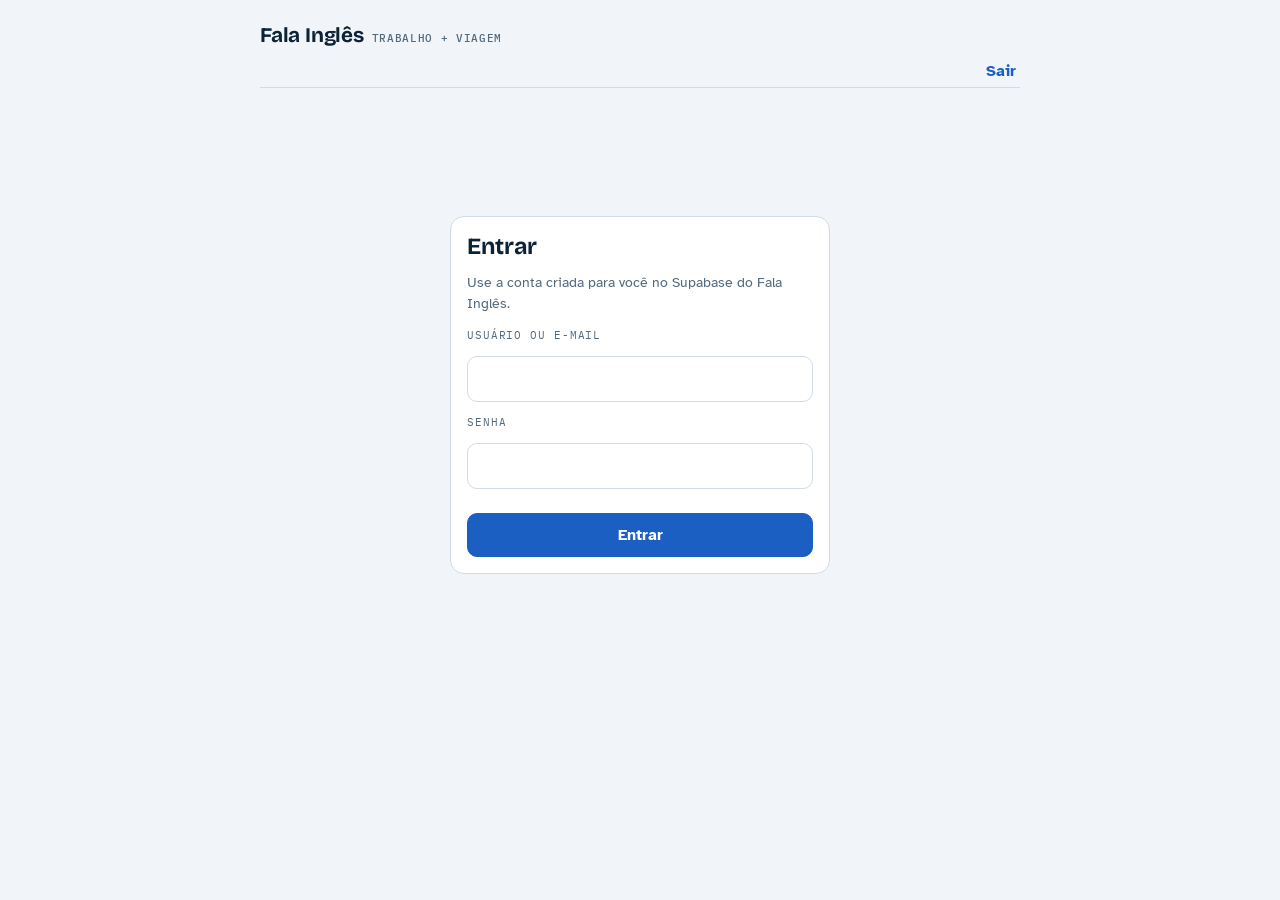
<file: site/index.html>
<!doctype html>
<html lang="pt-BR">
<head>
<meta charset="utf-8">
<meta name="viewport" content="width=device-width,initial-scale=1,viewport-fit=cover">
<title>Fala Inglês</title>
<link rel="stylesheet" href="https://fonts.googleapis.com/css2?family=Atkinson+Hyperlegible:ital,wght@0,400;0,700;1,400&family=Bricolage+Grotesque:wght@600;700&family=IBM+Plex+Mono:wght@500&display=swap">
<link rel="stylesheet" href="style.css">
</head>
<body>
<div class="wrap">
  <header class="top">
    <div class="brandrow">
      <div class="brand">Fala Inglês<small>trabalho + viagem</small></div>
      <div class="row" id="hdr-right" style="gap:8px;flex-wrap:nowrap" hidden>
        <select id="rate" aria-label="Velocidade da voz" style="width:auto;padding:4px 8px;font-size:.85rem"><option value="0">Voz normal</option><option value="1">Voz devagar</option><option value="2">Voz bem devagar</option></select>
        <div class="streak" id="streak">0 dias</div>
      </div>
    </div>
    <div class="row" style="justify-content:space-between;margin-top:4px"><span class="who" id="who"></span><button class="linkbtn" id="logout" type="button">Sair</button></div>
    <nav class="tabs" id="tabs" aria-label="Seções" hidden>
      <button data-v="hoje">Hoje</button>
      <button data-v="palavras">Palavras</button>
      <button data-v="falar">Falar</button>
      <button data-v="frases">Frases</button>
      <button data-v="escrever">Escrever</button>
      <button data-v="historias">Histórias</button>
      <button data-v="caderno">Caderno</button>
      <button data-v="progresso">Progresso</button>
    </nav>
  </header>
  <main id="app"></main>
</div>
<div id="toast" hidden></div>
<script src="vendor/supabase.js"></script>
<script src="config.js"></script>
<script src="app.js"></script>
</body>
</html>
</file>
<file: site/style.css>
/* Conceito: o dia de estudo é um cartão de embarque; cada atividade é um portão. Trabalho e viagem são as duas rotas. */
:root{
  --bg:#f1f5f9; --surface:#ffffff; --surface2:#e6edf4; --ink:#0d2236; --muted:#53697c; --line:#d0dbe5;
  --accent:#1b5fc2; --accent-ink:#ffffff; --accent-soft:#dbe8fb; --warm:#c2410c; --warm-soft:#fde8dc;
  --good:#16794a; --good-soft:#d9f2e4; --warn:#9a6700; --bad:#b42318; --bad-soft:#fde4e1;
  --f-display:'Bricolage Grotesque','Trebuchet MS',system-ui,sans-serif;
  --f-body:'Atkinson Hyperlegible','Segoe UI',system-ui,sans-serif;
  --f-mono:'IBM Plex Mono',ui-monospace,Consolas,monospace;
}
@media (prefers-color-scheme: dark){
  :root:not([data-theme="light"]){
    --bg:#0a1520; --surface:#122232; --surface2:#1a2f43; --ink:#e8f0f7; --muted:#9bb0c2; --line:#2a425a;
    --accent:#6ea8ff; --accent-ink:#08121c; --accent-soft:#17304f; --warm:#ff9a5c; --warm-soft:#3a2418;
    --good:#5fd39a; --good-soft:#12362a; --warn:#f0c36a; --bad:#ff8f84; --bad-soft:#3d1c1a; color-scheme:dark;
  }
}
:root[data-theme="dark"]{
  --bg:#0a1520; --surface:#122232; --surface2:#1a2f43; --ink:#e8f0f7; --muted:#9bb0c2; --line:#2a425a;
  --accent:#6ea8ff; --accent-ink:#08121c; --accent-soft:#17304f; --warm:#ff9a5c; --warm-soft:#3a2418;
  --good:#5fd39a; --good-soft:#12362a; --warn:#f0c36a; --bad:#ff8f84; --bad-soft:#3d1c1a; color-scheme:dark;
}
*{box-sizing:border-box}
body{background:var(--bg);color:var(--ink);font-family:var(--f-body);font-size:16px;line-height:1.5;
  padding-left:max(16px,env(safe-area-inset-left,0px));padding-right:max(16px,env(safe-area-inset-right,0px));padding-block:0 48px}
body::before{content:"";position:fixed;inset:0 0 auto;height:env(safe-area-inset-top,0px);z-index:30;background:var(--bg)}
h1,h2,h3{font-family:var(--f-display);line-height:1.15;margin:0;text-wrap:balance}
h2{font-size:1.45rem} h3{font-size:1.1rem}
p{margin:0}
button,textarea,input,select{font:inherit;color:inherit}
.wrap{max-width:760px;margin:0 auto}
header.top{position:sticky;top:env(safe-area-inset-top,0px);z-index:20;background:var(--bg);padding-top:12px;border-bottom:1px solid var(--line)}
.brandrow{display:flex;align-items:center;justify-content:space-between;gap:12px}
.brand{font-family:var(--f-display);font-weight:700;font-size:1.3rem;letter-spacing:-.01em}
.brand small{font-family:var(--f-mono);font-weight:500;font-size:.68rem;color:var(--muted);margin-left:8px;letter-spacing:.06em;text-transform:uppercase}
.streak{font-family:var(--f-mono);font-size:.8rem;background:var(--accent-soft);color:var(--accent);padding:4px 10px;border-radius:99px;white-space:nowrap}
.usage{font-family:var(--f-mono);font-size:.72rem;color:var(--muted);text-align:right;margin-top:4px}
nav.tabs{display:flex;gap:4px;overflow-x:auto;margin-top:10px;padding-bottom:0;scrollbar-width:none}
nav.tabs::-webkit-scrollbar{display:none}
nav.tabs button{flex:1 0 auto;background:none;border:0;border-bottom:3px solid transparent;padding:10px 12px 9px;cursor:pointer;color:var(--muted);font-weight:700;white-space:nowrap}
nav.tabs button[aria-current="page"]{color:var(--ink);border-bottom-color:var(--accent)}
nav.tabs button:focus-visible,.btn:focus-visible,.icon:focus-visible,.chip:focus-visible,textarea:focus-visible,input:focus-visible,select:focus-visible{outline:3px solid var(--accent);outline-offset:2px}
main{padding-top:20px;display:flex;flex-direction:column;gap:18px}
.card{background:var(--surface);border:1px solid var(--line);border-radius:14px;padding:16px;display:flex;flex-direction:column;gap:12px;min-width:0}
.label{font-family:var(--f-mono);font-size:.7rem;letter-spacing:.08em;text-transform:uppercase;color:var(--muted)}
.muted{color:var(--muted)} .small{font-size:.9rem}
.row{display:flex;gap:10px;align-items:center;flex-wrap:wrap}
.btn{border:1px solid var(--line);background:var(--surface);border-radius:10px;padding:9px 14px;cursor:pointer;font-weight:700}
.btn.primary{background:var(--accent);border-color:var(--accent);color:var(--accent-ink)}
.btn:disabled{opacity:.55;cursor:default}
.icon{border:1px solid var(--line);background:var(--surface);border-radius:99px;min-width:36px;height:36px;padding:0 10px;cursor:pointer;font-size:.85rem;font-weight:700;color:var(--accent)}
.chip{border:1px solid var(--line);background:var(--surface);border-radius:99px;padding:6px 12px;cursor:pointer;font-size:.9rem}
.chip[aria-pressed="true"]{background:var(--accent);border-color:var(--accent);color:var(--accent-ink)}
textarea,input[type=text],select{width:100%;background:var(--surface);border:1px solid var(--line);border-radius:10px;padding:10px 12px;min-width:0}
textarea{min-height:92px;resize:vertical}
.notice{background:var(--surface2);border-radius:10px;padding:10px 12px;font-size:.9rem;color:var(--muted)}
.notice.warn{background:var(--warm-soft);color:var(--ink)}
/* cartão de embarque */
.pass{background:var(--surface);border:1px solid var(--line);border-radius:18px;position:relative;overflow:hidden}
.pass-top{padding:18px 18px 16px;display:flex;flex-direction:column;gap:10px}
.route{display:flex;align-items:center;gap:10px;font-family:var(--f-display);font-weight:700;font-size:1.6rem;letter-spacing:-.01em}
.route span.arrow{flex:1;border-top:2px dashed var(--line);position:relative;min-width:24px}
.route span.arrow::after{content:"✈";position:absolute;right:-2px;top:-14px;font-size:1rem;color:var(--accent)}
.pass-meta{display:flex;gap:18px;flex-wrap:wrap}
.pass-meta div{display:flex;flex-direction:column}
.pass-meta b{font-family:var(--f-mono);font-weight:500;font-size:.95rem}
.perf{position:relative;border-top:2px dashed var(--line);height:0}
.perf::before,.perf::after{content:"";position:absolute;top:-11px;width:20px;height:20px;border-radius:50%;background:var(--bg);border:1px solid var(--line)}
.perf::before{left:-11px}.perf::after{right:-11px}
.gates{list-style:none;margin:0;padding:6px 0}
.gate{display:grid;grid-template-columns:auto 1fr auto;gap:12px;align-items:center;padding:12px 18px;border-bottom:1px solid var(--line)}
.gate:last-child{border-bottom:0}
.gcode{font-family:var(--f-mono);font-size:.78rem;background:var(--surface2);border-radius:6px;padding:4px 8px;white-space:nowrap}
.gate.done .gcode{background:var(--good-soft);color:var(--good)}
.gate .t{font-weight:700}
.gate .s{font-size:.9rem;color:var(--muted)}
.pill{font-family:var(--f-mono);font-size:.72rem;border-radius:99px;padding:3px 9px;background:var(--surface2);color:var(--muted);white-space:nowrap}
.pill.ok{background:var(--good-soft);color:var(--good)}
details.words{padding:0 18px 14px}
details.words summary{cursor:pointer;color:var(--accent);font-weight:700;padding:4px 0}
.wlist{display:grid;grid-template-columns:repeat(auto-fit,minmax(220px,1fr));gap:8px;margin-top:8px}
.w{display:flex;align-items:center;justify-content:space-between;gap:8px;background:var(--surface2);border-radius:10px;padding:8px 10px}
.w b{display:block}
/* conversa */
.log{display:flex;flex-direction:column;gap:12px}
.bubble{max-width:92%;border-radius:14px;padding:10px 12px;display:flex;flex-direction:column;gap:6px}
.bubble.them{background:var(--surface2);align-self:flex-start;border-top-left-radius:4px}
.bubble.you{background:var(--accent-soft);align-self:flex-end;border-top-right-radius:4px}
.fb{background:var(--surface);border:1px solid var(--line);border-radius:12px;padding:12px;display:flex;flex-direction:column;gap:10px}
.fb h4{margin:0;font-family:var(--f-mono);font-size:.7rem;letter-spacing:.08em;text-transform:uppercase;color:var(--muted);font-weight:500}
.fix{display:flex;flex-direction:column;gap:2px;padding:8px 10px;background:var(--warm-soft);border-radius:8px}
del{color:var(--bad);text-decoration-thickness:2px}
ins{color:var(--good);text-decoration:none;font-weight:700}
.phr{display:flex;align-items:center;gap:8px;justify-content:space-between;flex-wrap:wrap;padding:8px 10px;background:var(--surface2);border-radius:10px}
.phr .en{font-weight:700}
.seg{display:inline-flex;border:1px solid var(--line);border-radius:10px;overflow:hidden}
.seg button{border:0;background:var(--surface);padding:8px 12px;cursor:pointer;font-weight:700;color:var(--muted)}
.seg button[aria-pressed="true"]{background:var(--accent);color:var(--accent-ink)}
.ok-w{color:var(--good);font-weight:700}.miss-w{color:var(--bad);text-decoration:underline wavy;font-weight:700}
.big{font-family:var(--f-display);font-size:1.35rem;line-height:1.3}
/* histórias */
.grid{display:grid;grid-template-columns:repeat(auto-fill,minmax(220px,1fr));gap:12px}
.scard{background:var(--surface);border:1px solid var(--line);border-radius:14px;padding:14px;display:flex;flex-direction:column;gap:8px;cursor:pointer;text-align:left}
.scard:hover{border-color:var(--accent)}
.story p{margin-bottom:12px;max-width:65ch}
.story{font-size:1.08rem}
.gl{display:flex;flex-wrap:wrap;gap:8px}
.gl span{background:var(--surface2);border-radius:8px;padding:4px 10px;font-size:.92rem}
.score{font-family:var(--f-display);font-size:2.4rem;font-weight:700}
.dots{display:flex;gap:6px;flex-wrap:wrap}
.dot{width:22px;height:22px;border-radius:6px;background:var(--surface2)}
.dot.on{background:var(--accent)}
.stat{display:grid;grid-template-columns:repeat(auto-fit,minmax(130px,1fr));gap:10px}
.stat div{background:var(--surface2);border-radius:12px;padding:12px}
.stat b{font-family:var(--f-display);font-size:1.7rem;display:block}
#toast{position:fixed;left:50%;transform:translateX(-50%);bottom:calc(20px + env(safe-area-inset-bottom,0px));background:var(--ink);color:var(--bg);padding:10px 16px;border-radius:10px;z-index:40;max-width:90vw;font-size:.92rem}
.spin{display:inline-block;width:14px;height:14px;border:2px solid currentColor;border-right-color:transparent;border-radius:50%;animation:sp .8s linear infinite;vertical-align:-2px;margin-right:6px}
@keyframes sp{to{transform:rotate(360deg)}}
@media (prefers-reduced-motion:reduce){.spin{animation:none}}
@media (max-width:520px){.brand small{display:none}.route{font-size:1.3rem}.gate{grid-template-columns:1fr auto}.gate .gcode{grid-column:1/-1;justify-self:start}}

/* site */
.login{max-width:380px;margin:12vh auto 0;display:flex;flex-direction:column;gap:12px}
.err{color:var(--bad);font-size:.92rem}
.who{font-size:.8rem;color:var(--muted)}
.linkbtn{background:none;border:0;color:var(--accent);cursor:pointer;font-weight:700;padding:4px}
.line{display:flex;flex-direction:column;gap:8px}
.line .pt{font-weight:700}
.tag{font-family:var(--f-mono);font-size:.7rem;border-radius:6px;padding:2px 7px;background:var(--surface2);color:var(--muted)}
.hint{background:var(--accent-soft);border-radius:10px;padding:10px 12px}

[hidden]{display:none!important}
</file>
